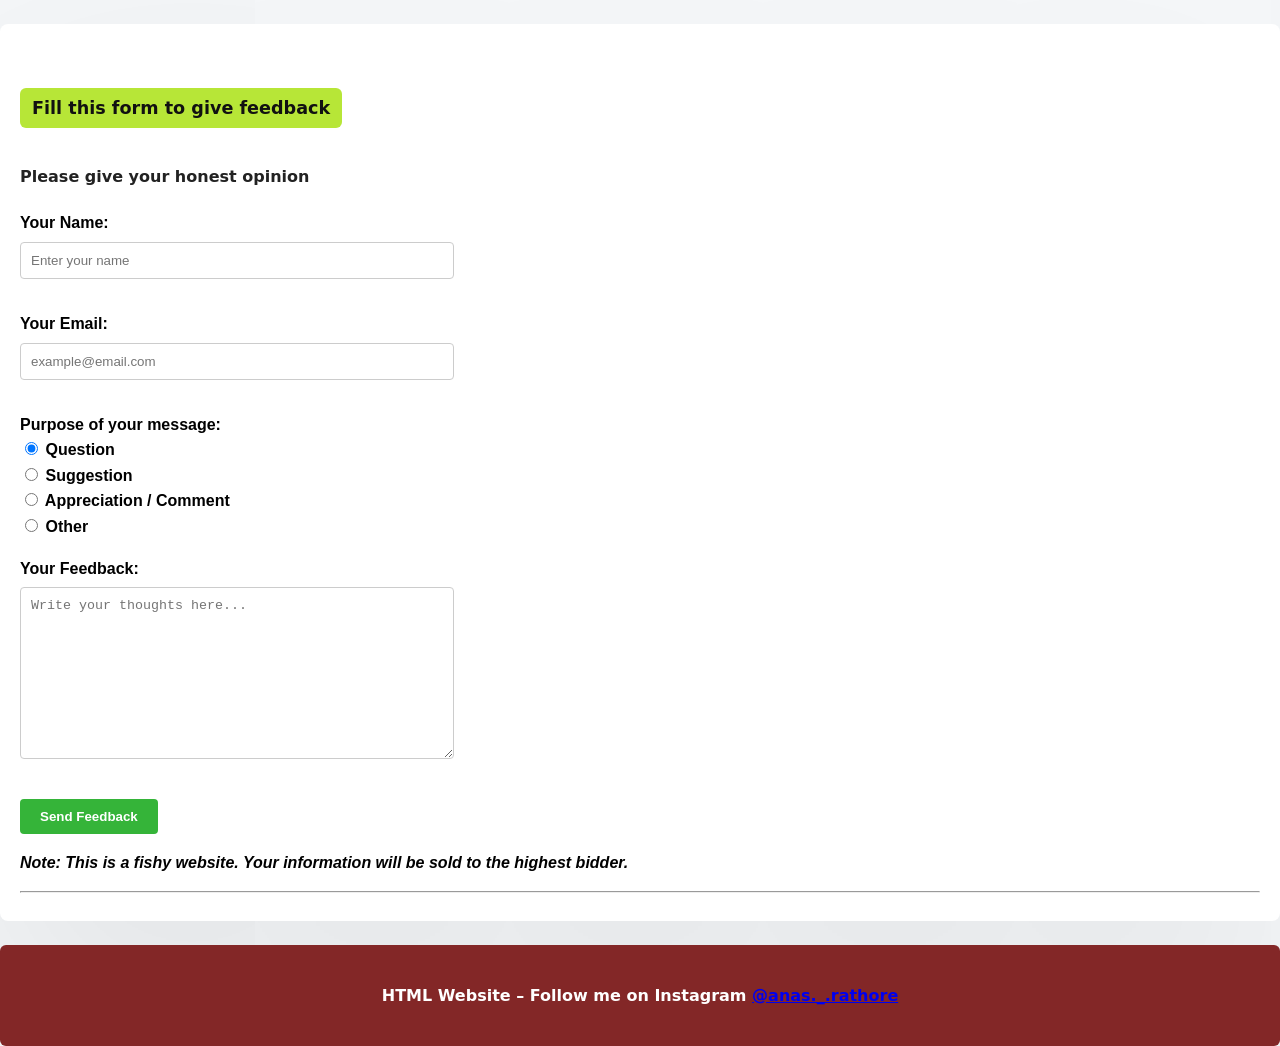
<file: feedback.html>
<!DOCTYPE html>
<html lang="en">
<link rel="stylesheet" href="index.css">
<head>
    <meta charset="UTF-8">
    <meta name="viewport" content="width=device-width, initial-scale=1.0">
    <title>Feedback </title>
</head>
<body>
    <main class="sheet" role="main">
    <section style="align-items: center; flex:1 1 100%;">
    <br>
    <div>
    <h2>Fill this form to give feedback</h2>
    <h4>Please give your honest opinion</h4>

    <form action="#" method="post">

        <p>
            <label for="name">Your Name:</label><br>
            <input type="text" id="name" name="name" placeholder="Enter your name" required>
        </p>

        <p>
            <label for="email">Your Email:</label><br>
            <input type="email" id="email" name="email" placeholder="example@email.com" required>
        </p>
    
        <p>
            <strong>Purpose of your message:</strong><br>
            <input type="radio" id="question" name="purpose" value="question" checked>
            <label for="question">Question</label><br>

            <input type="radio" id="suggestion" name="purpose" value="suggestion">
            <label for="suggestion">Suggestion</label><br>

            <input type="radio" id="appreciation" name="purpose" value="appreciation">
            <label for="appreciation">Appreciation / Comment</label><br>

            <input type="radio" id="other" name="purpose" value="other">
            <label for="other">Other</label>
        </p>
        <p>
            <label for="message">Your Feedback:</label><br>
            <textarea id="message" name="message" rows="10" cols="60" placeholder="Write your thoughts here..." required></textarea>
        </p>

        <p>
            <button type="submit">Send Feedback</button>
        </p>

    </form>

    <p><em>Note: This is a fishy website. Your information will be sold to the highest bidder.</em></p>
    <hr>
    </div>
    </section>
    </main>
    <footer>
        <h4>HTML Website – Follow me on Instagram <a href="https://www.instagram.com/anas._.rathore" target="_blank">@anas._.rathore</a></h4>
    </footer>

</body>
</html>
</file>
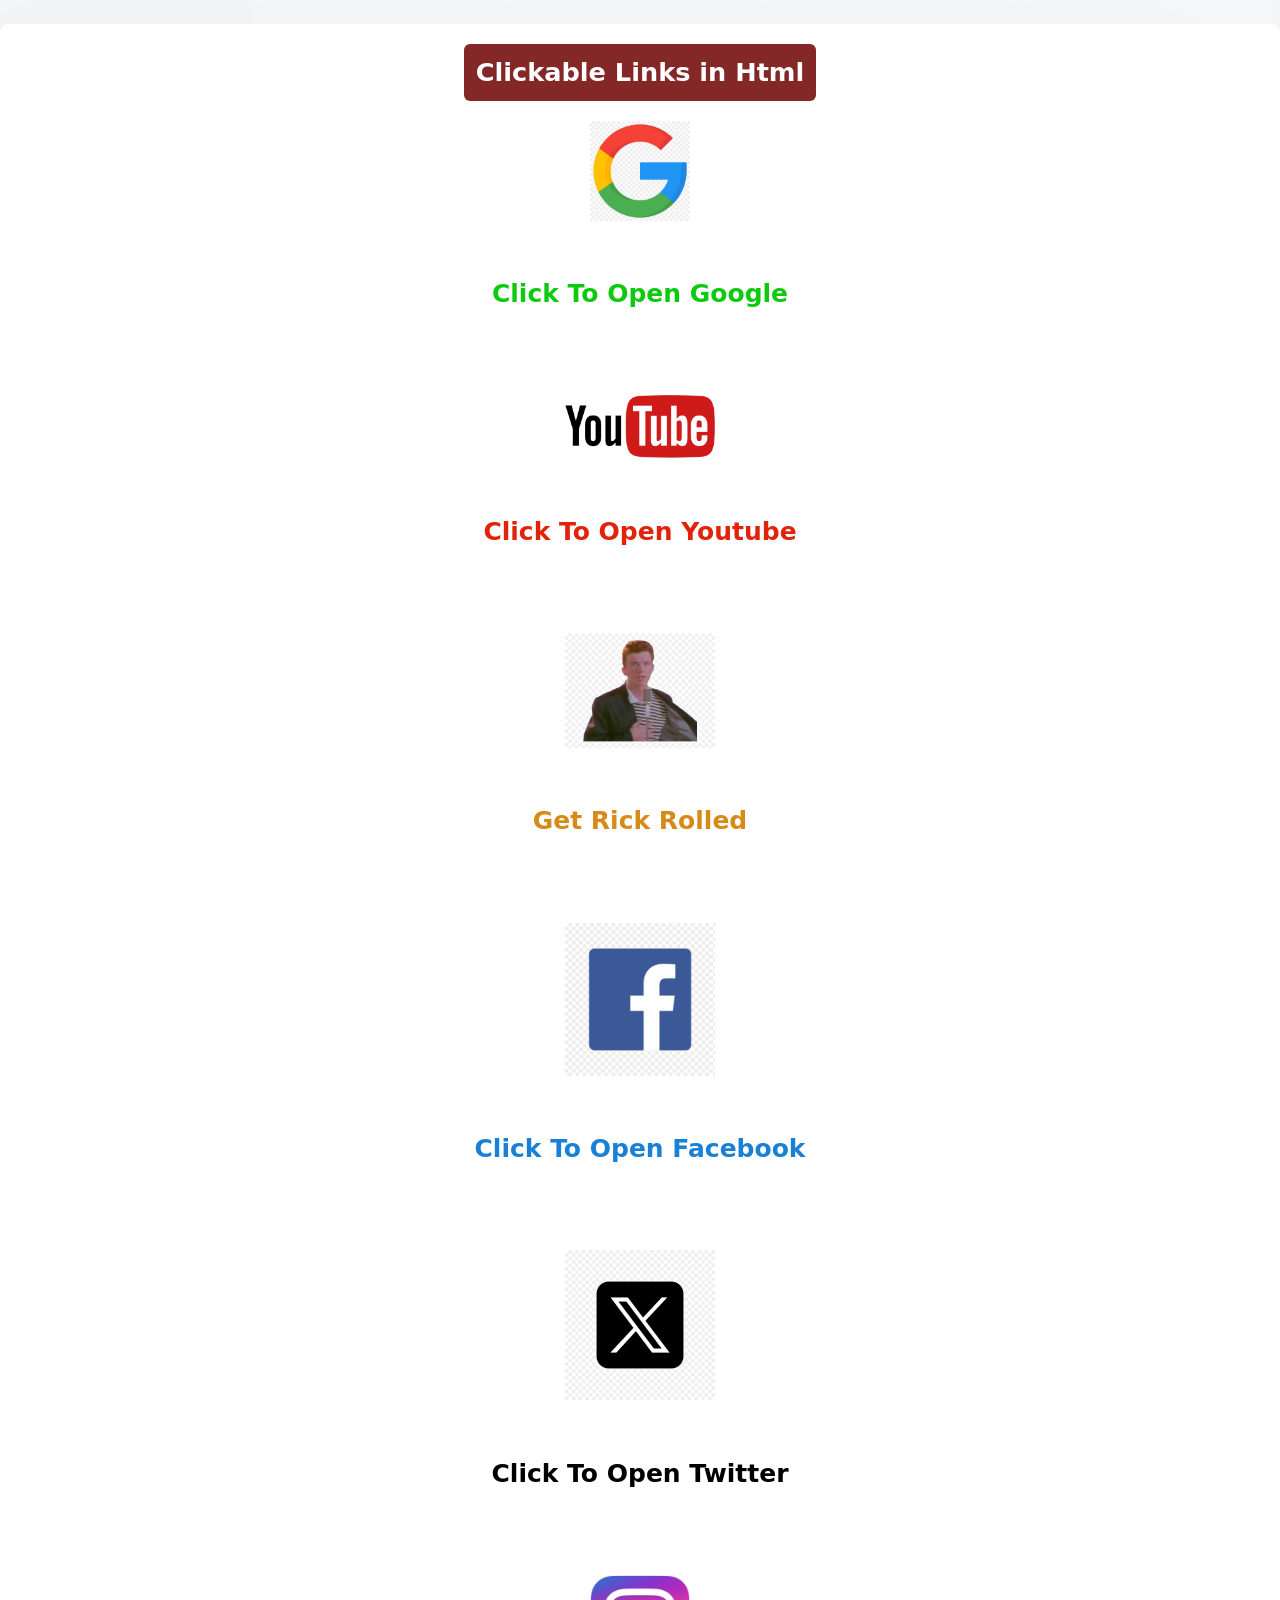
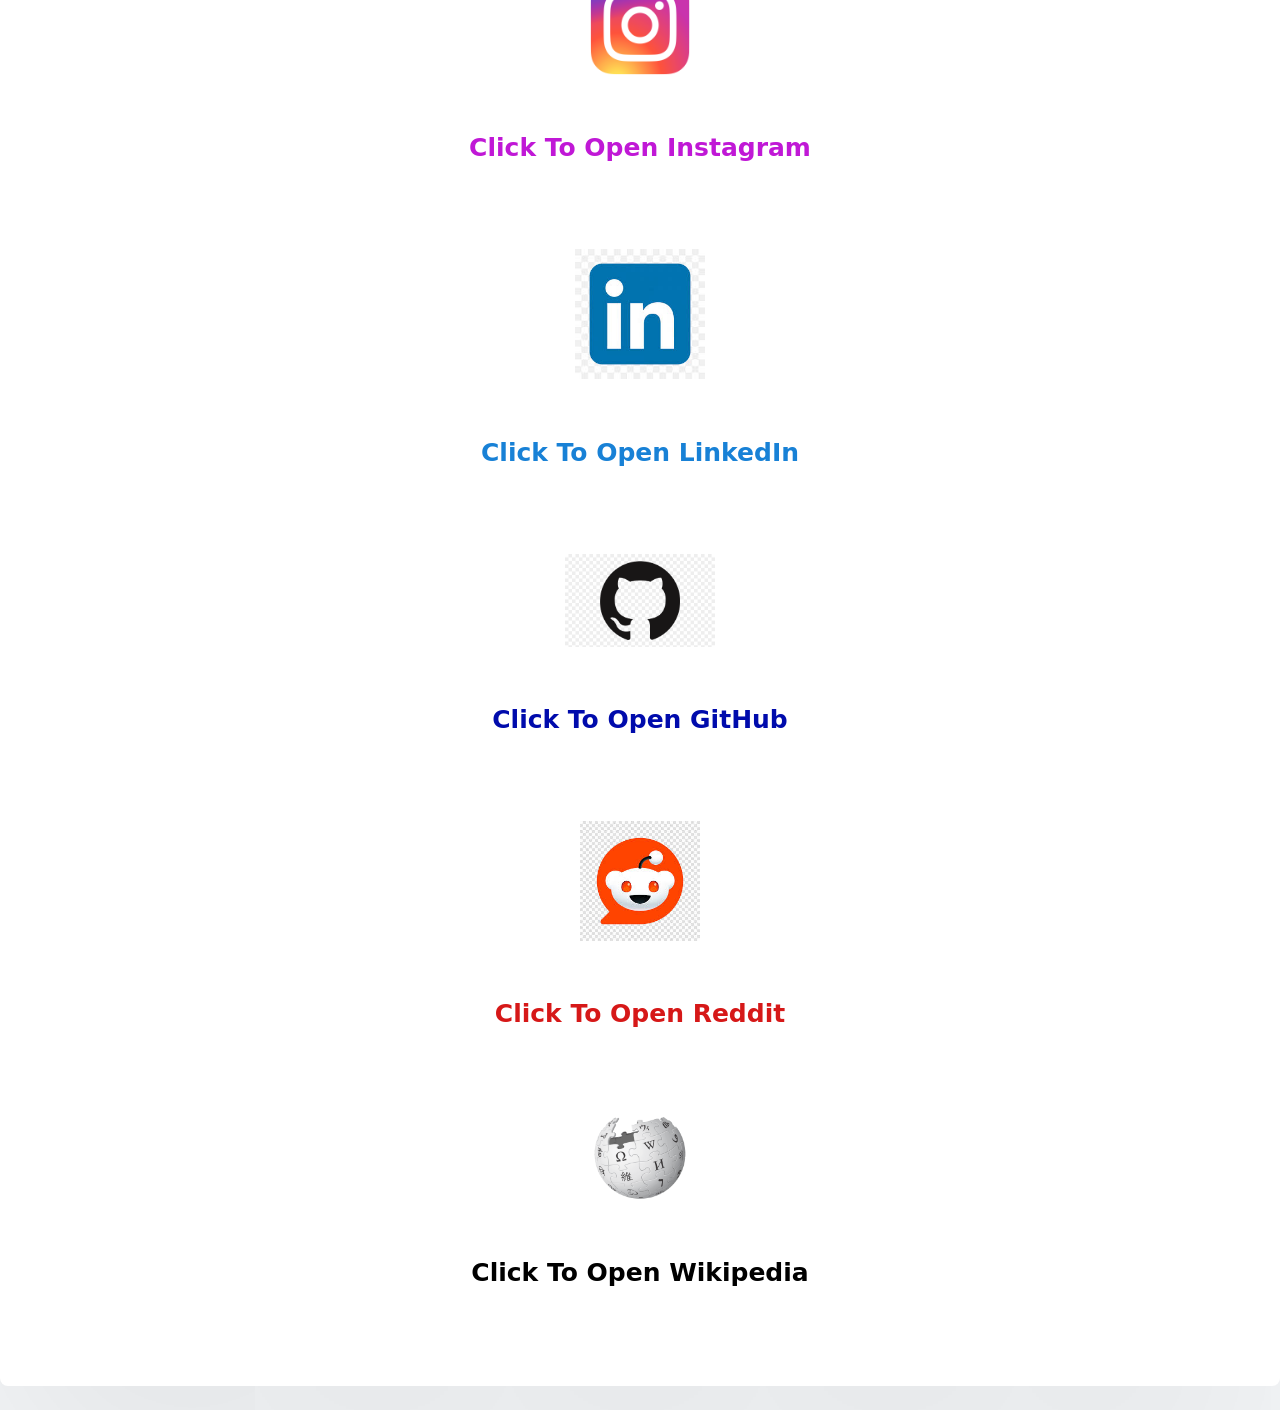
<file: links.html>
<!DOCTYPE html>
<html lang="en">
<link rel="stylesheet" href="index.css">
<head>
    <meta charset="UTF-8">
    <meta name="viewport" content="width=device-width, initial-scale=1.0">
    <title>Html Links</title>
</head>
<body>
    <main class="sheet" role="main">
    <section style="align-items: center; flex:1 1 100%;">
        <center>
        <h1>Clickable Links in Html</h1>
        <br>
        <img src="Images\Google.png" alt="no image" style="width: 100px; height:auto; margin: 8px;">
        <a href="https://www.google.com" target="_blank" style="font-size: 25px; text-decoration:none; color:#0eca0e; font-weight:600;" ><h4>Click To Open Google</h4></a>
        <br>
        <img src="Images\YouTube.png" alt="no image" style="width: 150px; height:auto; margin: 8px;">
        <a href="https://www.youtube.com" target="_blank" style="font-size: 25px; text-decoration:none; color:#e0230a; font-weight:600;"><h4>Click To Open Youtube</h4></a>
        <br>
        <img src="Images\Rick roll.png" alt="no image" style="width: 150px; height:auto; margin: 8px;">
        <a href="https://www.youtube.com/watch?v=Aq5WXmQQooo" target="_blank" style="font-size: 25px; text-decoration:none; color:#d68a18; font-weight:600;"><h4>Get Rick Rolled</h4></a>
        <br>
        <img src="Images\facebook.png" alt="no image" style="width: 150px; height:auto; margin: 8px;">
        <a href="https://www.facebook.com" target="_blank" style="font-size: 25px; text-decoration:none; color:#1881d6; font-weight:600;"><h4>Click To Open Facebook</h4></a>
        <br>
        <img src="Images\x.png" alt="no image" style="width: 150px; height:auto; margin: 8px;">
        <a href="https://www.twitter.com" target="_blank" style="font-size: 25px; text-decoration:none; color:#000000; font-weight:600;"><h4>Click To Open Twitter</h4></a>
        <br>
        <img src="Images\instagram.png" alt="no image" style="width: 100px; height:auto; margin: 8px;">
        <a href="https://www.instagram.com" target="_blank" style="font-size: 25px; text-decoration:none; color:#c018d6; font-weight:600;"><h4>Click To Open Instagram</h4></a>
        <br>
        <img src="Images\linkedin.png" alt="no image" style="width: 130px; height:auto; margin: 8px;">
        <a href="https://www.linkedin.com" target="_blank" style="font-size: 25px; text-decoration:none; color:#1881d6; font-weight:600;"><h4>Click To Open LinkedIn</h4></a>
        <br>
        <img src="Images\github.png" alt="no image" style="width: 150px; height:auto; margin: 8px;">
        <a href="https://www.github.com" target="_blank" style="font-size: 25px; text-decoration:none; color:#000bac; font-weight:600;"><h4>Click To Open GitHub</h4></a>
        <br>
        <img src="Images\reddit.png" alt="no image" style="width: 120px; height:auto; margin: 8px;">
        <a href="https://www.reddit.com" target="_blank" style="font-size: 25px; text-decoration:none; color:#d61818; font-weight:600;"><h4>Click To Open Reddit</h4></a>
        <br>
        <img src="Images\wikipedia.png" alt="no image" style="width: 150px; height:auto; margin: 8px;">
        <a href="https://www.wikipedia.org" target="_blank" style="font-size: 25px; text-decoration:none; color:#000000; font-weight:800;"><h4>Click To Open Wikipedia</h4></a>
        <br>
        </center>
    </section>
    </main>
</body>
</html>
</file>
<file: index.css>
body 
            { 
                font-family: system-ui, sans-serif; 
                line-height: 1.6; margin: 0; 
                padding: 0; 
                background-color:#f4f6f8; 
                color: #222; 
            } 
        nav 
            { 
                background: #1ebe0f;
                padding: 12px 16px;
                text-align: center; 
            }
        nav a 
            { 
                color: #fff; 
                text-decoration: none; 
                margin: 12px; 
                font-weight: 600; 
            }
        .sheet 
            { 
                display: flex; 
                flex-wrap: wrap; 
                max-width: 1250px; 
                margin: 24px auto; 
                gap: 20px; 
                padding: 20px; 
            }
        main 
            { 
                flex: 31640px; 
                background: #fff; 
                padding: 24px; 
                border-radius: 8px; 
                box-shadow: 0 100px 900px rgba(0,0,0,0.08); 
            }
        .feedback
            { 
                flex: 31640px; 
                background-image: url('Images/feedback.png'); 
                background-size: cover; 
                background-position: center;
                padding: 24px; 
                border-radius: 8px; 
                box-shadow: 0 100px 900px rgba(0,0,0,0.08); 
            }
        aside 
            {
                 flex: 1 1 260px; 
                 background: #ebebeb; 
                 padding: 20px; 
                 border-radius: 8px;    
                 text-align: center; 
                 box-shadow: 0 1px 3px rgba(0,0,0,0.06); 
            }
        h1 
            { 
                margin: 0 0 12px 0; 
                font-size: 1.6rem; 
                color: #fff; 
                background: rgb(131, 39, 39);
                display: inline-block; 
                padding: 8px 12px; 
                border-radius: 6px; }
        h2 
            { 
                margin-top: 18px; 
                font-size: 1.1rem; 
                color: #111; 
                background: rgb(183, 230, 55); 
                display: inline-block; 
                padding: 6px 12px; 
                border-radius: 6px; color: #111; 
            }
        h3 
            { 
                margin: 0 0 12px 0; 
                font-size: 1.6rem; 
                color: #fff; 
                background: #d69111;
                display: inline-block; 
                padding: 8px 12px; 
                border-radius: 6px; 
            }
        .profile-img 
            {
                width: 150px;
                height: 150px;
                border-radius: 50%;
                border: 4px solid rgb(180, 212, 34);
                object-fit: cover;
                display:block;
                margin: 0 auto 12px;
            }
        .logo-gallery 
            { 
                text-align: center; 
                padding: 15px; 
                background: #f9f9f9; 
                border-radius: 6px; 
            }
        .timeline 
            { 
                list-style: none; 
                padding: 0; 
                margin: 12px 0; 
            }
        .timeline li 
            { 
                padding: 10px 0; 
                border-bottom: 1px solid #eee; 
            }
        pre 
            { 
                background: #0b1220; 
                color: #e6f1ff; 
                padding: 12px; 
                border-radius: 6px; 
                overflow: auto; 
            }
        footer 
            { 
                background: rgb(131, 39, 39); 
                color: white; 
                text-align: center; 
                padding: 16px; 
                margin-top: 20px; 
                border-radius: 6px; 
            }
        p
            {
                font-size: 16px; 
                font-family: 'Trebuchet MS', 'Lucida Sans Unicode', 'Lucida Grande', 'Lucida Sans', Arial, sans-serif; 
                color:#000000; 
                font-weight:600;
            }
        input[type="text"], input[type="email"], textarea 
            { 
                width: 35%; 
                padding: 10px; 
                margin-top: 6px; 
                margin-bottom: 16px; 
                border: 1px solid #ccc; 
                border-radius: 4px; 
                box-sizing: border-box; 
            }
        select [id="feedback-type"  ]
            { 
                width: 35%; 
                padding: 10px; 
                margin-top: 6px; 
                margin-bottom: 16px; 
                border: 1px solid #ccc; 
                border-radius: 4px; 
                box-sizing: border-box; 
            }
        button[type="submit"]
            { 
                font-family: Arial, Helvetica, sans-serif;
                font-weight: bold;
                background-color: #35b439; 
                color: white; 
                padding: 10px 20px; 
                border: none; 
                border-radius: 4px; 
                cursor: pointer; 
            }
</file>
